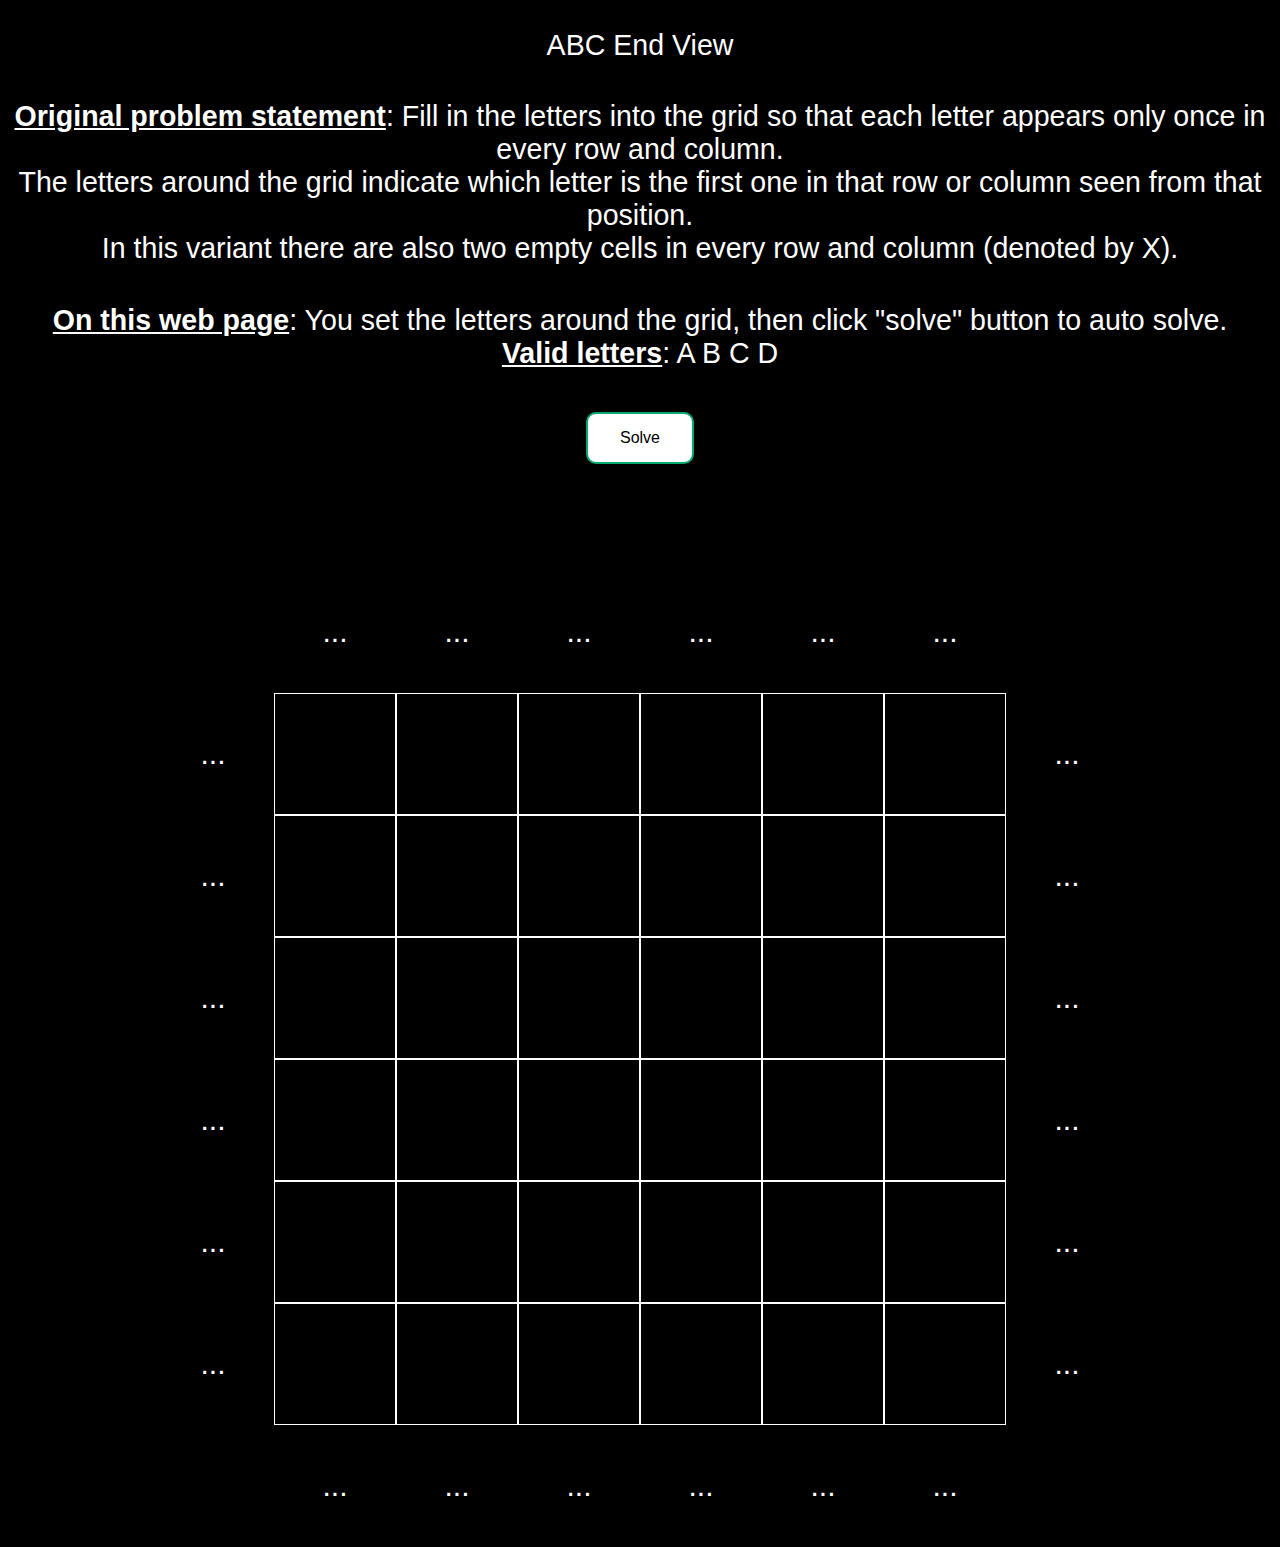
<file: index.html>
<!DOCTYPE html>
<html>

<head>
    <title>6x6 Square Table</title>
    <link rel="stylesheet" href="style.css">
</head>

<body>

    <p class="table-description">
        ABC End View
    </p>
    <p class="table-description">
        <b><u>Original problem statement</u></b>: Fill in the letters into the grid so that each letter appears only
        once in every row and column. <br />
        The letters around the grid indicate which letter is the first one in that row or column seen from that
        position. <br />
        In this variant there are also two empty cells in every row and column (denoted by X). <br />
    </p>
    <p class="table-description">
        <b><u>On this web page</u></b>: You set the letters around the grid, then click "solve" button to auto solve.
        <br />
        <b><u>Valid letters</u></b>: A B C D <br />
    </p>
    <p class="table-description">
        <button id="solve" class="button" onclick="solvePuzzle()">Solve</button>
    </p>
    <p class="table-description">
        <button id="iterate" class="button">continue</button>
    </p>
    <br /><br /><br />
    <div id="table-render"></div>
    <div id="toast" class="toast"></div>

    <script>
        /**
         * @returns {string[][][]}
         */
         function generateEmptyMainGridOutput() {
            return [
                Array(6).fill(""),
                Array(6).fill(""),
                Array(6).fill(""),
                Array(6).fill(""),
                Array(6).fill(""),
                Array(6).fill(""),
            ];
        }
        let mainGridOutput = generateEmptyMainGridOutput();

        /**
         * @returns {string[][][]}
         */
        function generateEmptyMainCandidateOutput() {
            const res = [];
            for (let r = 0; r < 6; r++) {
                res.push([]);
                for (let c = 0; c < 6; c++) {
                    res[r].push([]);
                }
            }
            return res;
        }

        let highlightMainGrid = null;

        let mainGridCandidateOutput = generateEmptyMainCandidateOutput();

        let firstRow = Array(6).fill("...");
        let firstColumn = Array(6).fill("...");
        let lastRow = Array(6).fill("...");
        let lastColumn = Array(6).fill("...");

        function stopFlash() {
            const inputs = document.querySelectorAll('.table-cell input');
            inputs.forEach(input => {
                input.classList.add('no-animation');
            });
        }

        function startFlash() {
            const inputs = document.querySelectorAll('.table-cell input');
            inputs.forEach(input => {
                input.classList.remove('no-animation');
            });
        }


        function renderTable(data, containerId) {
            console.log("firstRow: " + JSON.stringify(firstRow));
            console.log("firstColumn: " + JSON.stringify(firstColumn));
            console.log("lastRow: " + JSON.stringify(lastRow));
            console.log("lastColumn: " + JSON.stringify(lastColumn));
            const container = document.getElementById(containerId);
            if (!container) {
                console.error(`Container with id "${containerId}" not found.`);
                return;
            }

            const tableContainer = document.createElement('div');
            tableContainer.className = 'table-container';

            // First Row
            const firstRowElement = document.createElement('div');
            firstRowElement.className = 'table-row';

            // Empty first cell
            const emptyCellTop = document.createElement('div');
            emptyCellTop.className = 'table-cell';
            firstRowElement.appendChild(emptyCellTop);

            firstRow.forEach((cellData, index) => {
                const cellElement = document.createElement('div');
                cellElement.className = 'table-cell';
                const input = document.createElement('input');
                input.type = 'text';
                input.value = cellData;
                input.addEventListener('blur', (event) => {
                    const value = event.target.value.toUpperCase();
                    if (value === "A" || value === "B" || value === "C" || value === "D" || value === "") {
                        firstRow[index] = value || "...";
                        event.target.value = value || "...";
                        stopFlash();
                    } else {
                        event.target.value = firstRow[index];
                    }
                });
                input.addEventListener('focus', (event) => {
                    if (event.target.value === "...") {
                        event.target.value = "";
                    } else {
                        input.select();
                    }
                });
                cellElement.appendChild(input);
                firstRowElement.appendChild(cellElement);
            });

            tableContainer.appendChild(firstRowElement);

            // Remaining Rows
            firstColumn.forEach((rowHeader, rowIndex) => {
                const rowElement = document.createElement('div');
                rowElement.className = 'table-row';

                // First column data
                const headerCell = document.createElement('div');
                headerCell.className = 'table-cell';
                const headerInput = document.createElement('input');
                headerInput.type = 'text';
                headerInput.value = rowHeader;
                headerInput.addEventListener('blur', (event) => {
                    const value = event.target.value.toUpperCase();
                    if (value === "A" || value === "B" || value === "C" || value === "D" || value === "") {
                        firstColumn[rowIndex] = value || "...";
                        event.target.value = value || "...";
                        stopFlash();
                    } else {
                        event.target.value = firstColumn[rowIndex];
                    }
                });
                headerInput.addEventListener('focus', (event) => {
                    if (event.target.value === "...") {
                        event.target.value = "";
                    } else {
                        headerInput.select();
                    }
                });
                headerCell.appendChild(headerInput);
                rowElement.appendChild(headerCell);

                data[rowIndex].forEach((cellData, colIndex) => {
                    const cellElement = document.createElement('div');
                    cellElement.className = 'table-cell';
                    cellElement.classList.add('solution');
                    if (highlightMainGrid != null) {
                        let [r, c] = highlightMainGrid;
                        if (rowIndex == r && colIndex == c) {
                            cellElement.classList.add('highlight');
                        }
                    }
                    cellElement.textContent = cellData;
                    const cellTooltip = document.createElement('span');
                    cellTooltip.className = 'tooltip';
                    cellTooltip.textContent = mainGridCandidateOutput[rowIndex][colIndex].join();
                    cellElement.appendChild(cellTooltip);
                    rowElement.appendChild(cellElement);
                });

                // Last column data
                const tailCell = document.createElement('div');
                tailCell.className = 'table-cell';
                const tailInput = document.createElement('input');
                tailInput.type = 'text';
                tailInput.value = lastColumn[rowIndex];
                tailInput.addEventListener('blur', (event) => {
                    const value = event.target.value.toUpperCase();
                    if (value === "A" || value === "B" || value === "C" || value === "D" || value === "") {
                        lastColumn[rowIndex] = value || "...";
                        event.target.value = value || "...";
                        stopFlash();
                    } else {
                        event.target.value = lastColumn[rowIndex];
                    }
                });
                tailInput.addEventListener('focus', (event) => {
                    if (event.target.value === "...") {
                        event.target.value = "";
                    } else {
                        tailInput.select();
                    }
                });
                tailCell.appendChild(tailInput);
                rowElement.appendChild(tailCell);

                tableContainer.appendChild(rowElement);
            });

            // Last Row
            const lastRowElement = document.createElement('div');
            lastRowElement.className = 'table-row';
            // Empty first cell
            const emptyCellBottom = document.createElement('div');
            emptyCellBottom.className = 'table-cell';
            lastRowElement.appendChild(emptyCellBottom);

            lastRow.forEach((cellData, index) => {
                const cellElement = document.createElement('div');
                cellElement.className = 'table-cell';
                const input = document.createElement('input');
                input.type = 'text';
                input.value = cellData;
                input.addEventListener('blur', (event) => {
                    const value = event.target.value.toUpperCase();
                    if (value === "A" || value === "B" || value === "C" || value === "D" || value === "") {
                        lastRow[index] = value || "...";
                        event.target.value = value || "...";
                        stopFlash();
                    } else {
                        event.target.value = lastRow[index];
                    }
                });
                input.addEventListener('focus', (event) => {
                    if (event.target.value === "...") {
                        event.target.value = "";
                    } else {
                        input.select();
                    }
                });
                cellElement.appendChild(input);
                lastRowElement.appendChild(cellElement);
            });
            tableContainer.appendChild(lastRowElement);

            container.appendChild(tableContainer);
        }

        function unrenderTable(containerId) {
            const container = document.getElementById(containerId);
            if (!container) {
                console.error(`Container with id "${containerId}" not found.`);
                return;
            }

            // Remove all child nodes from the container
            while (container.firstChild) {
                container.removeChild(container.firstChild);
            }
        }

        function showToast(message, duration) {
            const toast = document.getElementById('toast');
            toast.textContent = message;
            toast.classList.add('show');
            setTimeout(() => {
                toast.classList.remove('show');
            }, duration); // Hide after 3 seconds
        }

        renderTable(mainGridOutput, 'table-render');

        setTimeout(() => window.scrollTo({ top: document.body.scrollHeight, behavior: 'smooth' }), 3000);
    </script>
    <script type="text/javascript" src="solver.js"></script>
    <script>
        async function solvePuzzle() {
            const refreshTable = () => {
                unrenderTable('table-render');
                renderTable(mainGridOutput, 'table-render');
                stopFlash();
            };
            const solveButton = document.getElementById('solve');
            const iterButton = document.getElementById('iterate');
            solveButton.style.display = 'none';
            iterButton.style.display = 'block';
            let continueTipShown = false;
            const onIterate = (r, c) => new Promise(resolve => {
                iterButton.addEventListener('click', resolve);
                highlightMainGrid = [r, c];
                refreshTable();
                if (!continueTipShown) {
                    continueTipShown = true;
                    showToast("Hit 'continue' repeatedly until puzzle is solved", 3000);
                }
            });
            mainGridCandidateOutput = generateEmptyMainCandidateOutput();
            let puzzleValid = await solve(firstRow, firstColumn, lastRow, lastColumn, mainGridOutput, mainGridCandidateOutput, onIterate);
            if (puzzleValid) {
                refreshTable();
                console.log("solution found");
                showToast("solution found", 3000);
                mainGridOutput = generateEmptyMainGridOutput();
                mainGridCandidateOutput = generateEmptyMainCandidateOutput();
            } else {
                console.log("solution NOT found!");
                showToast("solution NOT found!", 3000);
                mainGridOutput = generateEmptyMainGridOutput();
                mainGridCandidateOutput = generateEmptyMainCandidateOutput();
                refreshTable();
            }

            startFlash();
            
            solveButton.style.display = 'block';
            iterButton.style.display = 'none';
        }
    </script>
</body>

</html>
</file>
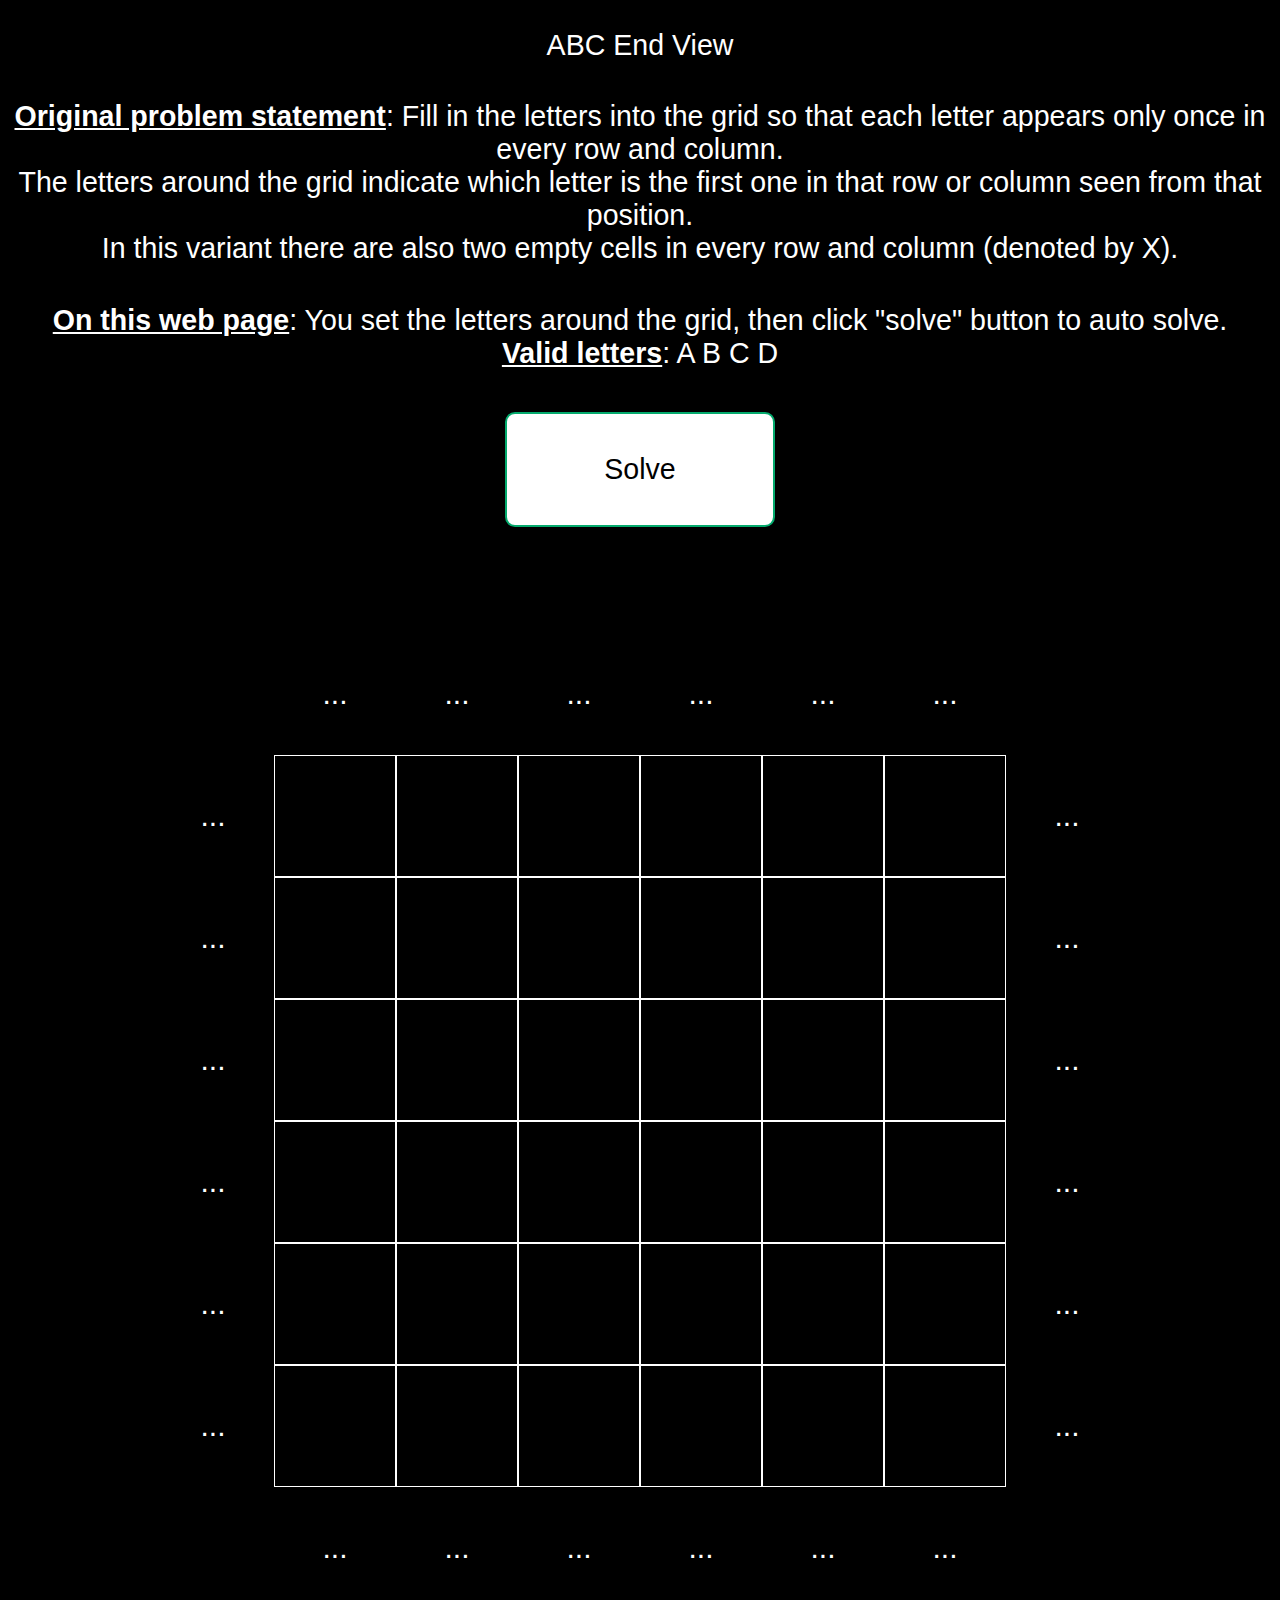
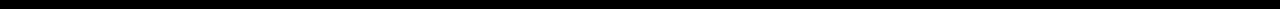
<file: abc/index.html>
<!DOCTYPE html>
<html>

<head>
    <title>6x6 ABC End View</title>
    <link rel="stylesheet" href="style.css">
</head>

<body>

    <p class="table-description">
        ABC End View
    </p>
    <p class="table-description">
        <b><u>Original problem statement</u></b>: Fill in the letters into the grid so that each letter appears only
        once in every row and column. <br />
        The letters around the grid indicate which letter is the first one in that row or column seen from that
        position. <br />
        In this variant there are also two empty cells in every row and column (denoted by X). <br />
    </p>
    <p class="table-description">
        <b><u>On this web page</u></b>: You set the letters around the grid, then click "solve" button to auto solve.
        <br />
        <b><u>Valid letters</u></b>: A B C D <br />
    </p>
    <p class="table-description">
        <button id="solve" class="button" onclick="solvePuzzle()">Solve</button>
    </p>
    <p class="table-description">
        <button id="iterate" class="button">continue</button>
    </p>
    <br /><br /><br />
    <div id="table-render"></div>
    <div id="toast" class="toast"></div>

    <script>
        /**
         * @returns {string[][][]}
         */
         function generateEmptyMainGridOutput() {
            return [
                Array(6).fill(""),
                Array(6).fill(""),
                Array(6).fill(""),
                Array(6).fill(""),
                Array(6).fill(""),
                Array(6).fill(""),
            ];
        }
        let mainGridOutput = generateEmptyMainGridOutput();

        /**
         * @returns {string[][][]}
         */
        function generateEmptyMainCandidateOutput() {
            const res = [];
            for (let r = 0; r < 6; r++) {
                res.push([]);
                for (let c = 0; c < 6; c++) {
                    res[r].push([]);
                }
            }
            return res;
        }

        let highlightMainGrid = null;
        let highlightMainGridColor = 'yellow';

        let mainGridCandidateOutput = generateEmptyMainCandidateOutput();

        let firstRow = Array(6).fill("...");
        let firstColumn = Array(6).fill("...");
        let lastRow = Array(6).fill("...");
        let lastColumn = Array(6).fill("...");

        function stopFlash() {
            const inputs = document.querySelectorAll('.table-cell input');
            inputs.forEach(input => {
                input.classList.add('no-animation');
            });
        }

        function disableInput() {
            const inputs = document.querySelectorAll('.table-cell input');
            inputs.forEach(input => {
                input.setAttribute('disabled', true);
            });
        }

        function enableInput() {
            const inputs = document.querySelectorAll('.table-cell input');
            inputs.forEach(input => {
                input.removeAttribute('disabled');
            });
        }

        function startFlash() {
            const inputs = document.querySelectorAll('.table-cell input');
            inputs.forEach(input => {
                input.classList.remove('no-animation');
            });
        }


        function renderTable(data, containerId) {
            console.log("firstRow: " + JSON.stringify(firstRow));
            console.log("firstColumn: " + JSON.stringify(firstColumn));
            console.log("lastRow: " + JSON.stringify(lastRow));
            console.log("lastColumn: " + JSON.stringify(lastColumn));
            const container = document.getElementById(containerId);
            if (!container) {
                console.error(`Container with id "${containerId}" not found.`);
                return;
            }

            const tableContainer = document.createElement('div');
            tableContainer.className = 'table-container';

            // First Row
            const firstRowElement = document.createElement('div');
            firstRowElement.className = 'table-row';

            // Empty first cell
            const emptyCellTop = document.createElement('div');
            emptyCellTop.className = 'table-cell';
            firstRowElement.appendChild(emptyCellTop);

            firstRow.forEach((cellData, index) => {
                const cellElement = document.createElement('div');
                cellElement.className = 'table-cell';
                const input = document.createElement('input');
                input.type = 'text';
                input.value = cellData;
                input.addEventListener('blur', (event) => {
                    const value = event.target.value.toUpperCase();
                    if (value === "A" || value === "B" || value === "C" || value === "D" || value === "") {
                        firstRow[index] = value || "...";
                        event.target.value = value || "...";
                        stopFlash();
                    } else {
                        event.target.value = firstRow[index];
                    }
                });
                input.addEventListener('focus', (event) => {
                    if (event.target.value === "...") {
                        event.target.value = "";
                    } else {
                        input.select();
                    }
                });
                cellElement.appendChild(input);
                firstRowElement.appendChild(cellElement);
            });

            tableContainer.appendChild(firstRowElement);

            // Remaining Rows
            firstColumn.forEach((rowHeader, rowIndex) => {
                const rowElement = document.createElement('div');
                rowElement.className = 'table-row';

                // First column data
                const headerCell = document.createElement('div');
                headerCell.className = 'table-cell';
                const headerInput = document.createElement('input');
                headerInput.type = 'text';
                headerInput.value = rowHeader;
                headerInput.addEventListener('blur', (event) => {
                    const value = event.target.value.toUpperCase();
                    if (value === "A" || value === "B" || value === "C" || value === "D" || value === "") {
                        firstColumn[rowIndex] = value || "...";
                        event.target.value = value || "...";
                        stopFlash();
                    } else {
                        event.target.value = firstColumn[rowIndex];
                    }
                });
                headerInput.addEventListener('focus', (event) => {
                    if (event.target.value === "...") {
                        event.target.value = "";
                    } else {
                        headerInput.select();
                    }
                });
                headerCell.appendChild(headerInput);
                rowElement.appendChild(headerCell);

                data[rowIndex].forEach((cellData, colIndex) => {
                    const cellElement = document.createElement('div');
                    cellElement.className = 'table-cell';
                    cellElement.classList.add('solution');
                    if (highlightMainGrid != null) {
                        let [r, c] = highlightMainGrid;
                        if (rowIndex == r && colIndex == c) {
                            cellElement.classList.add(`highlight-${highlightMainGridColor}`);
                        }
                    }
                    cellElement.textContent = cellData;
                    const cellTooltip = document.createElement('span');
                    cellTooltip.className = 'tooltip';
                    cellTooltip.textContent = mainGridCandidateOutput[rowIndex][colIndex].join();
                    cellElement.appendChild(cellTooltip);
                    rowElement.appendChild(cellElement);
                });

                // Last column data
                const tailCell = document.createElement('div');
                tailCell.className = 'table-cell';
                const tailInput = document.createElement('input');
                tailInput.type = 'text';
                tailInput.value = lastColumn[rowIndex];
                tailInput.addEventListener('blur', (event) => {
                    const value = event.target.value.toUpperCase();
                    if (value === "A" || value === "B" || value === "C" || value === "D" || value === "") {
                        lastColumn[rowIndex] = value || "...";
                        event.target.value = value || "...";
                        stopFlash();
                    } else {
                        event.target.value = lastColumn[rowIndex];
                    }
                });
                tailInput.addEventListener('focus', (event) => {
                    if (event.target.value === "...") {
                        event.target.value = "";
                    } else {
                        tailInput.select();
                    }
                });
                tailCell.appendChild(tailInput);
                rowElement.appendChild(tailCell);

                tableContainer.appendChild(rowElement);
            });

            // Last Row
            const lastRowElement = document.createElement('div');
            lastRowElement.className = 'table-row';
            // Empty first cell
            const emptyCellBottom = document.createElement('div');
            emptyCellBottom.className = 'table-cell';
            lastRowElement.appendChild(emptyCellBottom);

            lastRow.forEach((cellData, index) => {
                const cellElement = document.createElement('div');
                cellElement.className = 'table-cell';
                const input = document.createElement('input');
                input.type = 'text';
                input.value = cellData;
                input.addEventListener('blur', (event) => {
                    const value = event.target.value.toUpperCase();
                    if (value === "A" || value === "B" || value === "C" || value === "D" || value === "") {
                        lastRow[index] = value || "...";
                        event.target.value = value || "...";
                        stopFlash();
                    } else {
                        event.target.value = lastRow[index];
                    }
                });
                input.addEventListener('focus', (event) => {
                    if (event.target.value === "...") {
                        event.target.value = "";
                    } else {
                        input.select();
                    }
                });
                cellElement.appendChild(input);
                lastRowElement.appendChild(cellElement);
            });
            tableContainer.appendChild(lastRowElement);

            container.appendChild(tableContainer);
        }

        function unrenderTable(containerId) {
            const container = document.getElementById(containerId);
            if (!container) {
                console.error(`Container with id "${containerId}" not found.`);
                return;
            }

            // Remove all child nodes from the container
            while (container.firstChild) {
                container.removeChild(container.firstChild);
            }
        }

        function showToast(message, duration) {
            const toast = document.getElementById('toast');
            toast.textContent = message;
            toast.classList.add('show');
            setTimeout(() => {
                toast.classList.remove('show');
            }, duration); // Hide after 3 seconds
        }

        renderTable(mainGridOutput, 'table-render');

        setTimeout(() => window.scrollTo({ top: document.body.scrollHeight, behavior: 'smooth' }), 3000);
    </script>
    <script type="text/javascript" src="solver.js"></script>
    <script>
        async function solvePuzzle() {
            const refreshTable = () => {
                unrenderTable('table-render');
                renderTable(mainGridOutput, 'table-render');
                stopFlash();
                disableInput();
            };
            disableInput();
            const solveButton = document.getElementById('solve');
            const iterButton = document.getElementById('iterate');
            solveButton.style.display = 'none';
            iterButton.style.display = 'block';
            let continueTipShown = false;
            const onIterate = (r, c, color) => new Promise(resolve => {
                iterButton.addEventListener('click', resolve);
                highlightMainGrid = [r, c];
                highlightMainGridColor = color;
                refreshTable();
                if (!continueTipShown) {
                    continueTipShown = true;
                    showToast("Hit 'continue' repeatedly until puzzle is solved", 6000);
                }
            });
            mainGridCandidateOutput = generateEmptyMainCandidateOutput();
            let puzzleValid = await solve(firstRow, firstColumn, lastRow, lastColumn, mainGridOutput, mainGridCandidateOutput, onIterate);
            if (puzzleValid) {
                refreshTable();
                console.log("solution found");
                showToast("solution found", 3000);
                mainGridOutput = generateEmptyMainGridOutput();
                mainGridCandidateOutput = generateEmptyMainCandidateOutput();
            } else {
                console.log("solution NOT found!");
                showToast("solution NOT found!", 3000);
                mainGridOutput = generateEmptyMainGridOutput();
                mainGridCandidateOutput = generateEmptyMainCandidateOutput();
                refreshTable();
            }

            startFlash();
            enableInput();
            
            solveButton.style.display = 'block';
            iterButton.style.display = 'none';
        }
    </script>
</body>

</html>
</file>
<file: style.css>
body {
    background-color: black;
    color: white;
    display: flex;
    justify-content: center;
    align-items: center;
    min-height: 100vh;
    margin: 0;
    flex-direction: column;
    font-family: 'Noto Sans', sans-serif;
    /* Apply Noto Sans font */
}

.table-description {
    font-size: calc(min(100vw, 600px) / 21);
    margin-bottom: 10px;
    margin-left: 10px;
    margin-right: 10px;
    /* Add some space below the paragraph */
    text-align: center;
    /* Center the text */
}

.table-container {
    display: flex;
    flex-direction: column;
}

.table-row {
    display: flex;
}

.table-cell {
    width: calc(min(100vw, 600px) / 5);
    /* Responsive width with max */
    height: calc(min(100vw, 600px) / 5);
    /* Responsive height with max */
    border: 1px solid white;
    display: flex;
    flex-direction: column;
    justify-content: center;
    align-items: center;
    font-size: calc(min(100vw, 600px) / 20);
    /* Responsive font size with max */
    color: white;
}

.table-cell.highlight {
    border: 2px solid yellow;
}

.table-cell.solution {
    font-size: calc(min(100vw, 600px) / 20);
}

.table-cell input {
    width: 100%;
    height: 100%;
    background-color: transparent;
    border: none;
    color: white;
    text-align: center;
    font-size: inherit;
    /* Inherit font size from the cell */
    box-sizing: border-box;
    animation: flashBorder 1s infinite alternate;
    /* Important for responsive sizing */
}

.tooltip {
    display: none;
    width: 120px;
    background-color: gray;
    color: #fff;
    text-align: center;
    border-radius: 6px;
    padding: 5px 0;
    font-size: calc(min(100vw, 600px) / 40);
  
    /* Position the tooltip */
    position: relative;
    top: 30%;
    z-index: 1;
}

.table-cell:hover .tooltip {
    display: block;
}

.table-cell input.no-animation {
    animation: none;
    /* Disable animation when class is added */
}

@keyframes flashBorder {
    from {
        outline: 2px solid red;
    }

    to {
        outline: 2px solid transparent;
    }
}

.table-cell input:focus {
    border: 3px solid #f9cd07;
}

/* Remove borders from edge cells */
.table-row:first-child .table-cell {
    border-color: transparent;
}

.table-row .table-cell:first-child {
    border-color: transparent;
}

.table-row:last-child .table-cell {
    border-color: transparent;
}

.table-row .table-cell:last-child {
    border-color: transparent;
}

/* Toast styles */
.toast {
    position: fixed;
    top: 40%;
    left: 50%;
    transform: translateX(-50%);
    background-color: lightgray;
    /* Light gray background */
    color: black;
    /* Black text */
    padding: 10px 20px;
    border-radius: 5px;
    opacity: 0;
    transition: opacity 0.3s ease-in-out;
    font-size: calc(min(100vw, 600px) / 21);
    /* Same font size as table */
}

.toast.show {
    opacity: 1;
}

.button {
    background-color: white;
    color: black;
    border: 2px solid #04AA6D;
    padding: 15px 32px;
    text-align: center;
    text-decoration: none;
    display: inline-block;
    font-size: 16px;
    margin: 4px 2px;
    cursor: pointer;
    border-radius: 10px;
}

.button:hover {
    background-color: lightgray;
}

.button:focus {
    color: red;
}

#iterate {
    display: none;
}
</file>
<file: abc/style.css>
body {
    background-color: black;
    color: white;
    display: flex;
    justify-content: center;
    align-items: center;
    min-height: 100vh;
    margin: 0;
    flex-direction: column;
    font-family: 'Noto Sans', sans-serif;
    /* Apply Noto Sans font */
}

.table-description {
    font-size: calc(min(100vw, 600px) / 21);
    margin-bottom: 10px;
    margin-left: 10px;
    margin-right: 10px;
    /* Add some space below the paragraph */
    text-align: center;
    /* Center the text */
}

.table-container {
    display: flex;
    flex-direction: column;
}

.table-row {
    display: flex;
}

.table-cell {
    width: calc(min(100vw, 600px) / 5);
    /* Responsive width with max */
    height: calc(min(100vw, 600px) / 5);
    /* Responsive height with max */
    border: 1px solid white;
    display: flex;
    flex-direction: column;
    justify-content: center;
    align-items: center;
    font-size: calc(min(100vw, 600px) / 20);
    /* Responsive font size with max */
    color: white;
}

.table-cell.highlight-yellow {
    border: 2px solid yellow;
}

.table-cell.highlight-red {
    border: 2px solid red;
}

.table-cell.solution {
    font-size: calc(min(100vw, 600px) / 20);
}

.table-cell input {
    width: 100%;
    height: 100%;
    background-color: transparent;
    border: none;
    color: white;
    text-align: center;
    font-size: inherit;
    /* Inherit font size from the cell */
    box-sizing: border-box;
    animation: flashBorder 1s infinite alternate;
    /* Important for responsive sizing */
}

.tooltip {
    display: none;
    width: 120px;
    background-color: gray;
    color: #fff;
    text-align: center;
    border-radius: 6px;
    padding: 5px 0;
    font-size: calc(min(100vw, 600px) / 40);
  
    /* Position the tooltip */
    position: relative;
    top: 30%;
    z-index: 1;
}

.table-cell:hover .tooltip {
    display: block;
}

.table-cell input.no-animation {
    animation: none;
    /* Disable animation when class is added */
}

@keyframes flashBorder {
    from {
        outline: 2px solid yellow;
    }

    to {
        outline: 2px solid transparent;
    }
}

.table-cell input:focus {
    border: 3px solid #f9cd07;
}

/* Remove borders from edge cells */
.table-row:first-child .table-cell {
    border-color: transparent;
}

.table-row .table-cell:first-child {
    border-color: transparent;
}

.table-row:last-child .table-cell {
    border-color: transparent;
}

.table-row .table-cell:last-child {
    border-color: transparent;
}

/* Toast styles */
.toast {
    position: fixed;
    top: 40%;
    left: 50%;
    transform: translateX(-50%);
    background-color: lightgray;
    /* Light gray background */
    color: black;
    /* Black text */
    padding: 10px 20px;
    border-radius: 5px;
    opacity: 0;
    transition: opacity 0.3s ease-in-out;
    font-size: calc(min(100vw, 600px) / 21);
    /* Same font size as table */
}

.toast.show {
    opacity: 1;
}

.button {
    background-color: white;
    color: black;
    border: 2px solid #04AA6D;
    padding: 15px 32px;
    text-align: center;
    text-decoration: none;
    display: inline-block;
    font-size: 1em;
    margin: 4px 2px;
    cursor: pointer;
    border-radius: 10px;
    height: 4em;
    width: 30vh;
}

.button:hover {
    background-color: lightgray;
}

.button:focus {
    color: red;
}

#iterate {
    display: none;
    animation: flashBorder 0.5s infinite alternate;
}

* {
    touch-action: manipulation;
}
</file>
